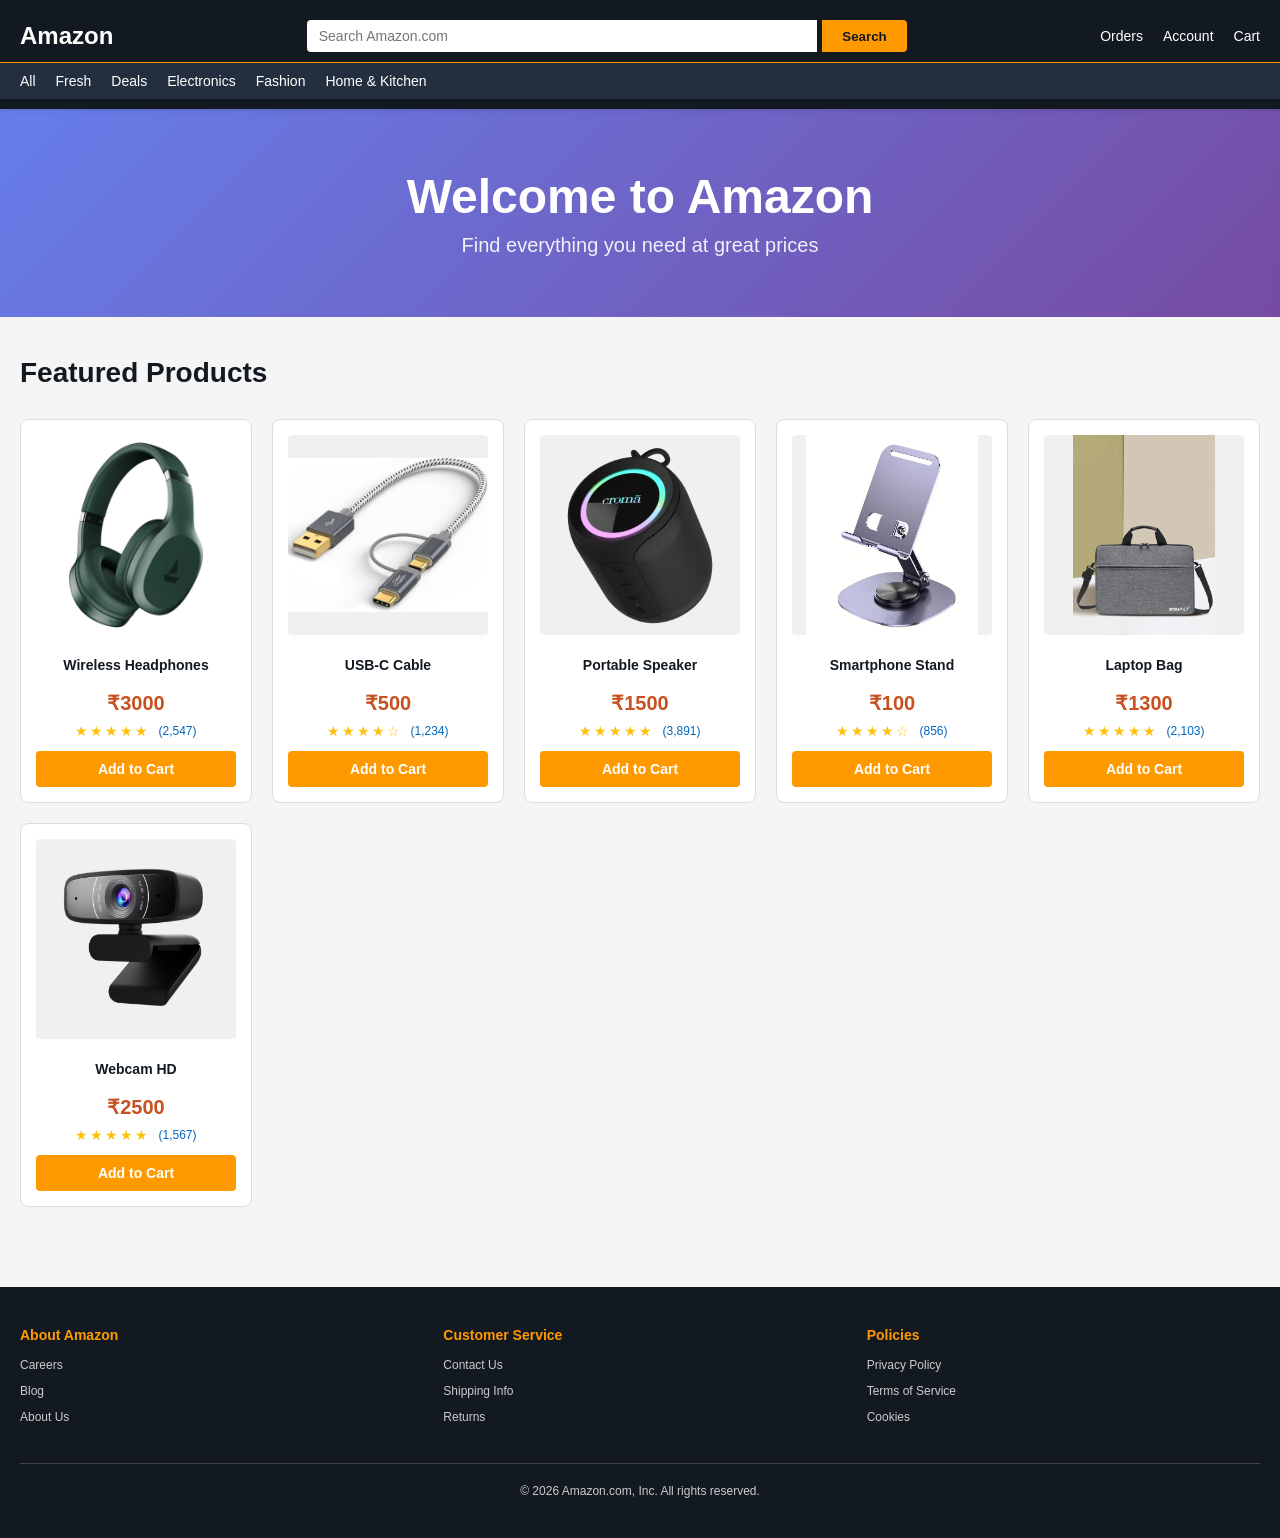
<file: Project/index.html>
<!DOCTYPE html>
<html lang="en">
<head>
    <meta charset="UTF-8">
    <meta name="viewport" content="width=device-width, initial-scale=1.0">
    <title>Amazon.com - Shop Now</title>
    <link rel="stylesheet" href="amazonclone.css">
</head>
<body>
    <!-- Header -->
    <header class="header">
        <div class="header-top">
            <div class="logo">Amazon</div>
            <div class="search-bar">
                <input type="text" placeholder="Search Amazon.com">
                <button class="search-btn">Search</button>
            </div>
            <div class="header-links">
                <a href="#" class="header-link">Orders</a>
                <a href="#" class="header-link">Account</a>
                <a href="#" class="header-link">Cart</a>
            </div>
        </div>
        <nav class="navbar">
            <a href="#" class="nav-link">All</a>
            <a href="#" class="nav-link">Fresh</a>
            <a href="#" class="nav-link">Deals</a>
            <a href="#" class="nav-link">Electronics</a>
            <a href="#" class="nav-link">Fashion</a>
            <a href="#" class="nav-link">Home & Kitchen</a>
        </nav>
    </header>

    <!-- Hero Banner -->
    <section class="hero">
        <div class="hero-content">
            <h1>Welcome to Amazon</h1>
            <p>Find everything you need at great prices</p>
        </div>
    </section>

    <!-- Products Section -->
    <main class="container">
        <h2 class="section-title">Featured Products</h2>
        <div class="products-grid">
            <!-- Product Card 1 -->
            <div class="product-card">
                <div class="product-image" style="background-color: #f0f0f0;">
                    <img src="headphone.jpg" alt="Product">
                </div>
                <h3 class="product-name">Wireless Headphones</h3>
                <p class="product-price">₹3000</p>
                <div class="product-rating">
                    <span class="stars">★★★★★</span>
                    <span class="reviews">(2,547)</span>
                </div>
                <button class="add-to-cart">Add to Cart</button>
            </div>

            <!-- Product Card 2 -->
            <div class="product-card">
                <div class="product-image" style="background-color: #f0f0f0;">
                    <img src="usbc.jpg" alt="Product">
                </div>
                <h3 class="product-name">USB-C Cable</h3>
                <p class="product-price">₹500</p>
                <div class="product-rating">
                    <span class="stars">★★★★☆</span>
                    <span class="reviews">(1,234)</span>
                </div>
                <button class="add-to-cart">Add to Cart</button>
            </div>

            <!-- Product Card 3 -->
            <div class="product-card">
                <div class="product-image" style="background-color: #f0f0f0;">
                    <img src="speaker.jpg" alt="Product">
                </div>
                <h3 class="product-name">Portable Speaker</h3>
                <p class="product-price">₹1500</p>
                <div class="product-rating">
                    <span class="stars">★★★★★</span>
                    <span class="reviews">(3,891)</span>
                </div>
                <button class="add-to-cart">Add to Cart</button>
            </div>

            <!-- Product Card 4 -->
            <div class="product-card">
                <div class="product-image" style="background-color: #f0f0f0;">
                    <img src="mobilestand.jpg" alt="Product">
                </div>
                <h3 class="product-name">Smartphone Stand</h3>
                <p class="product-price">₹100</p>
                <div class="product-rating">
                    <span class="stars">★★★★☆</span>
                    <span class="reviews">(856)</span>
                </div>
                <button class="add-to-cart">Add to Cart</button>
            </div>

            <!-- Product Card 5 -->
            <div class="product-card">
                <div class="product-image" style="background-color: #f0f0f0;">
                    <img src="laptopbag.jpg" alt="Product">
                </div>
                <h3 class="product-name">Laptop Bag</h3>
                <p class="product-price">₹1300</p>
                <div class="product-rating">
                    <span class="stars">★★★★★</span>
                    <span class="reviews">(2,103)</span>
                </div>
                <button class="add-to-cart">Add to Cart</button>
            </div>

            <!-- Product Card 6 -->
            <div class="product-card">
                <div  class="product-image" style="background-color: #f0f0f0;">
                    <img src="webcam.jpg"  alt="Product">
                </div>
                <h3 class="product-name">Webcam HD</h3>
                <p class="product-price">₹2500</p>
                <div class="product-rating">
                    <span class="stars">★★★★★</span>
                    <span class="reviews">(1,567)</span>
                </div>
                <button class="add-to-cart">Add to Cart</button>
            </div>
        </div>
    </main>

    <!-- Footer -->
    <footer class="footer">
        <div class="footer-content">
            <div class="footer-section">
                <h4>About Amazon</h4>
                <ul>
                    <li><a href="#">Careers</a></li>
                    <li><a href="#">Blog</a></li>
                    <li><a href="#">About Us</a></li>
                </ul>
            </div>
            <div class="footer-section">
                <h4>Customer Service</h4>
                <ul>
                    <li><a href="#">Contact Us</a></li>
                    <li><a href="#">Shipping Info</a></li>
                    <li><a href="#">Returns</a></li>
                </ul>
            </div>
            <div class="footer-section">
                <h4>Policies</h4>
                <ul>
                    <li><a href="#">Privacy Policy</a></li>
                    <li><a href="#">Terms of Service</a></li>
                    <li><a href="#">Cookies</a></li>
                </ul>
            </div>
        </div>
        <div class="footer-bottom">
            <p>&copy; 2026 Amazon.com, Inc. All rights reserved.</p>
        </div>
    </footer>
    <script src="amazonclone.js"></script>

</body>
</html>
</file>
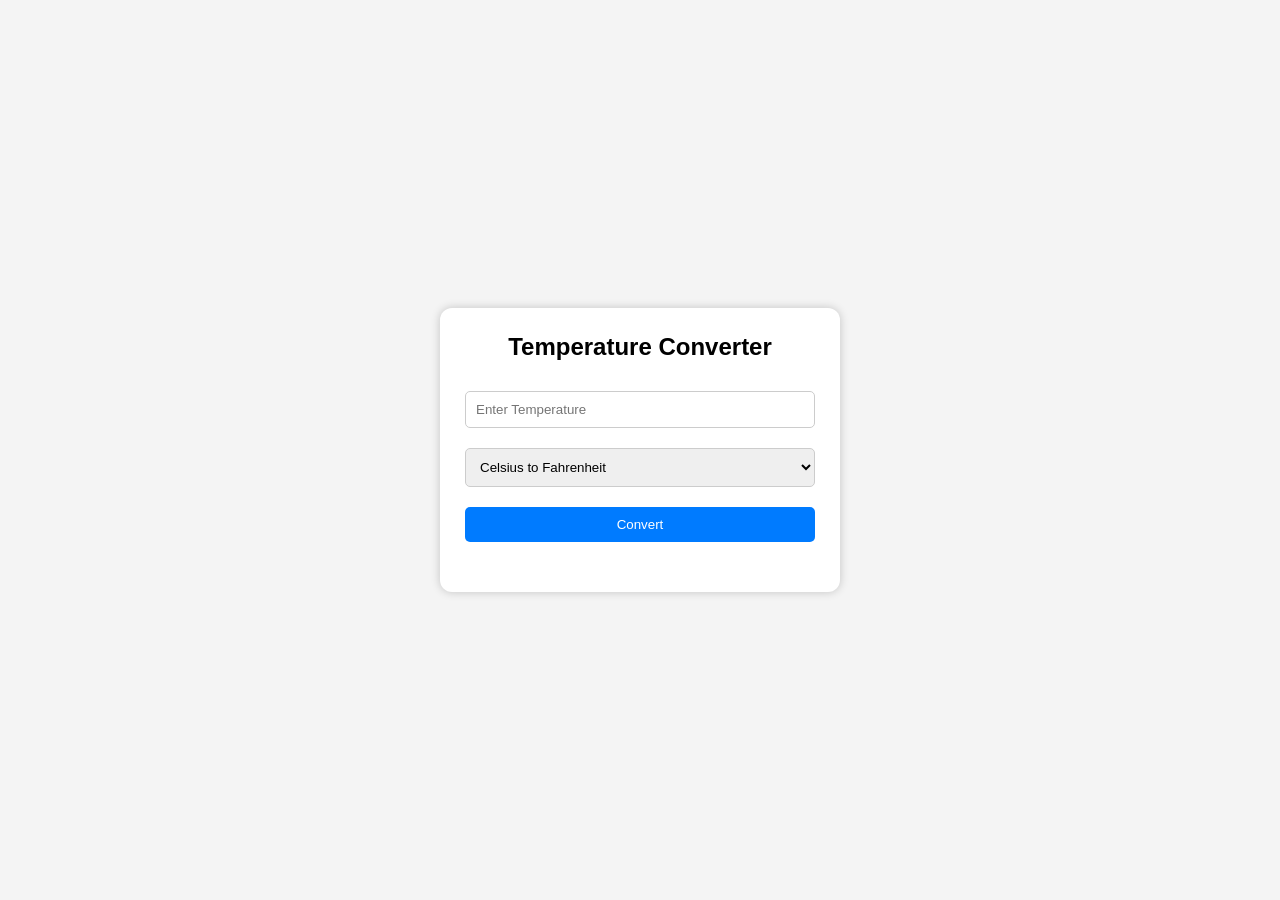
<file: practical sem2/practical sem2/index.html>
<!DOCTYPE html>
<html lang="en">
<head>
<meta charset="UTF-8">
<meta name="viewport" content="width=device-width, initial-scale=1.0">
<title>Temperature Converter</title>

<style>
    *{
        margin:0;
        padding:0;
        box-sizing:border-box;
        font-family: Arial, sans-serif;
    }

    body{
        display:flex;
        justify-content:center;
        align-items:center;
        min-height:100vh;
        background:#f4f4f4;
    }

    .container{
        background:white;
        padding:25px;
        border-radius:12px;
        box-shadow:0 0 10px rgba(0,0,0,0.2);
        width:90%;
        max-width:400px;
        text-align:center;
    }

    h2{
        margin-bottom:20px;
    }

    input, select, button{
        width:100%;
        padding:10px;
        margin:10px 0;
        border:1px solid #ccc;
        border-radius:5px;
    }

    button{
        background:#007BFF;
        color:white;
        border:none;
        cursor:pointer;
    }

    button:hover{
        background:#0056b3;
    }

    #result{
        margin-top:15px;
        font-size:20px;
        font-weight:bold;
    }

    @media(max-width:500px){
        .container{
            padding:15px;
        }
    }
</style>
</head>

<body>

<div class="container">
    <h2>Temperature Converter</h2>

    <input type="number" id="temp" placeholder="Enter Temperature">

    <select id="conversion">
        <option value="CtoF">Celsius to Fahrenheit</option>
        <option value="FtoC">Fahrenheit to Celsius</option>
    </select>

    <button onclick="convertTemp()">Convert</button>

    <div id="result"></div>
</div>

<script>
function convertTemp() {

    let temp = parseFloat(document.getElementById("temp").value);
    let conversion = document.getElementById("conversion").value;
    let result;

    if(isNaN(temp)){
        document.getElementById("result").innerHTML =
        "Please enter a valid number";
        return;
    }

    if(conversion === "CtoF"){
        result = (temp * 9/5) + 32;
        document.getElementById("result").innerHTML =
        temp + " °C = " + result.toFixed(2) + " °F";
    }
    else{
        result = (temp - 32) * 5/9;
        document.getElementById("result").innerHTML =
        temp + " °F = " + result.toFixed(2) + " °C";
    }
}
</script>

</body>
</html>
</file>
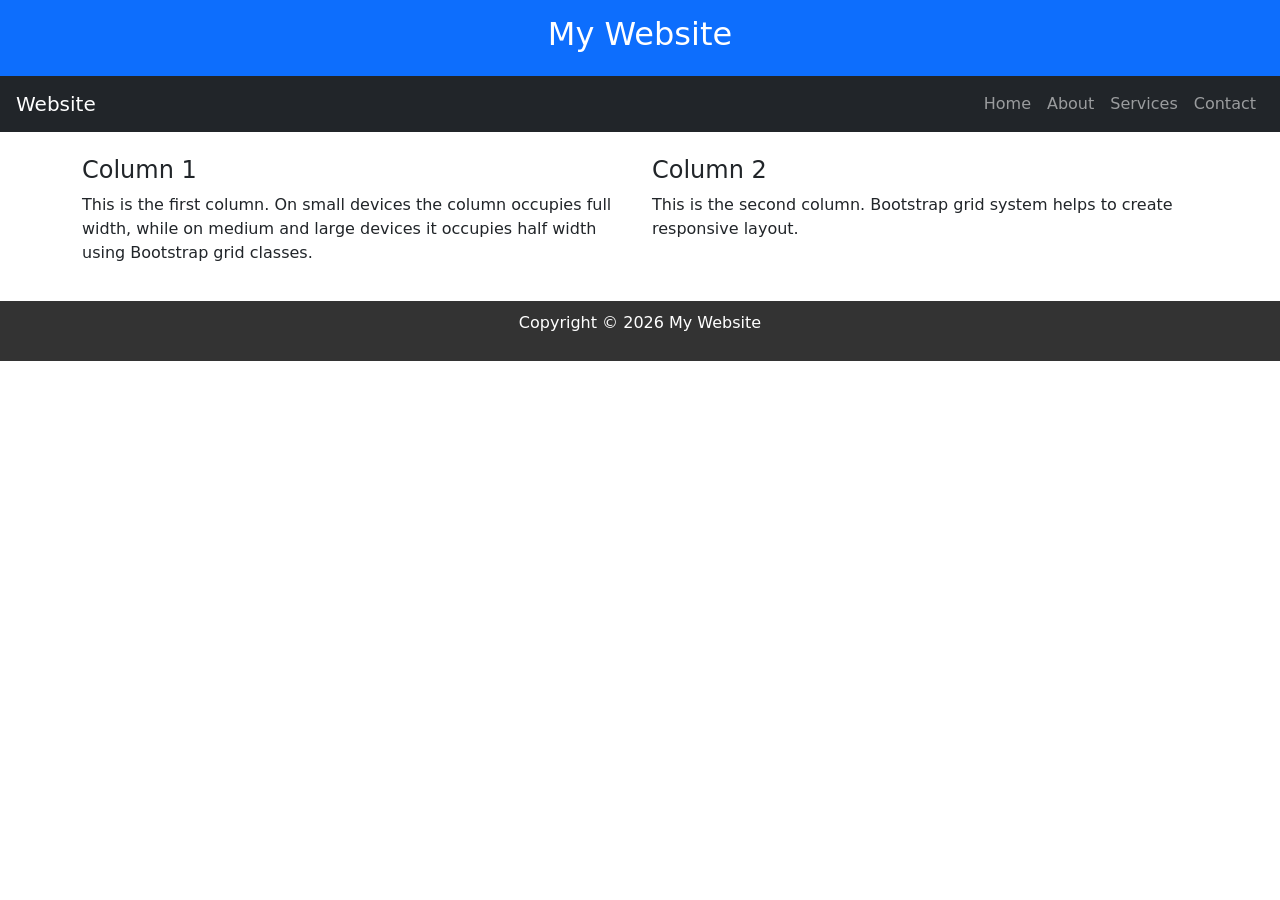
<file: js/exp1.html>
<!DOCTYPE html>
<html>
<head>
<title>Responsive Web Page using Bootstrap Grid</title>
<meta name="viewport" content="width=device-width, initial-scale=1">
<!-- Bootstrap CSS -->
<link rel="stylesheet" href="https://cdn.jsdelivr.net/npm/bootstrap@5.3.2/dist/css/bootstrap.min.css">
<style>
header{
background-color:#0d6efd;
color:white;
text-align:center;
padding:15px;
}

footer{
background-color:#333;
color:white;
text-align:center;
padding:10px;
margin-top:20px;
}
</style>
</head>
<body>
<!-- Header -->
<header>
<h2>My Website</h2>
</header>
<!-- Navigation -->
<nav class="navbar navbar-dark bg-dark navbar-expand-lg">
<a class="navbar-brand ms-3" href="#">Website</a>
<ul class="navbar-nav ms-auto me-3">
<li class="nav-item">
<a class="nav-link" href="#">Home</a>
</li>

<li class="nav-item">
<a class="nav-link" href="#">About</a>
</li>
<li class="nav-item">
<a class="nav-link" href="#">Services</a>
</li>
<li class="nav-item">
<a class="nav-link" href="#">Contact</a>
</li>
</ul>
</nav>
<!-- Content -->
<div class="container mt-4">
<div class="row">
<div class="col-md-6 col-sm-12">
<h4>Column 1</h4>
<p>
This is the first column.
On small devices the column occupies full width, while on medium and large devices it occupies half width using Bootstrap grid classes. </p>
</div>
<div class="col-md-6 col-sm-12">
<h4>Column 2</h4>
<p>
This is the second column.
Bootstrap grid system helps to create responsive layout.
</p>
</div>
</div>
</div>
<!-- Footer -->
<footer>
<p>Copyright © 2026 My Website</p>
</footer>
</body>
</html>
</file>
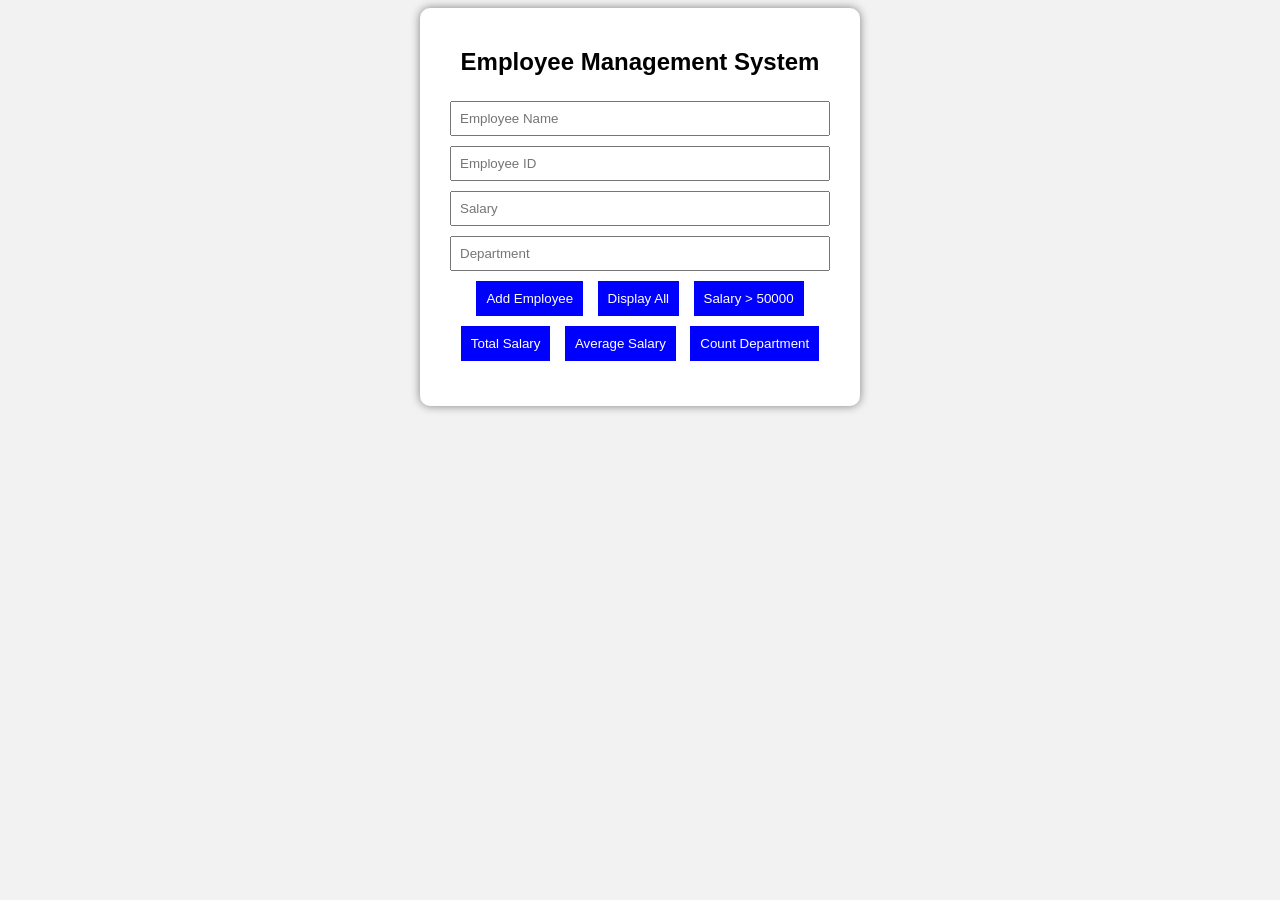
<file: js/exp5.html>
<!DOCTYPE html>
<html>
<head>
<title>Employee Management</title>
<style>
body{
font-family: Arial;
background:#f2f2f2;
text-align:center;
}
.container{
width:400px;
margin:auto;
background:white;
padding:20px;
border-radius:10px;
box-shadow:0px 0px 10px gray;
}
input{
width:90%;
padding:8px;
margin:5px;
}
button{
padding:10px;
margin:5px;
background:blue;
color:white;
border:none;
cursor:pointer;
}
#result{
margin-top:20px;
text-align:left;
}
</style>
</head>
<body>
<div class="container">
<h2>Employee Management System</h2>
<input type="text" id="name" placeholder="Employee Name">
<input type="text" id="id" placeholder="Employee ID">
<input type="number" id="salary" placeholder="Salary">
<input type="text" id="dept" placeholder="Department">
<br>
<button onclick="addEmployee()">Add Employee</button>
<button onclick="displayEmployees()">Display All</button>
<button onclick="filterSalary()">Salary > 50000</button>
<button onclick="totalSalary()">Total Salary</button>
<button onclick="averageSalary()">Average Salary</button>
<button onclick="countDepartment()">Count Department</button>
<div id="result"></div>

</div>
<script>
let employees = [];
function addEmployee(){
let name=document.getElementById("name").value;
let id=document.getElementById("id").value;
let salary=parseInt(document.getElementById("salary").value);
let dept=document.getElementById("dept").value;
let emp={
name:name,
id:id,
salary:salary,
department:dept
};
employees.push(emp);
alert("Employee Added");
}
function displayEmployees(){
let output="";
for(let emp of employees){
output+=emp.name+" | "+emp.id+" | "+emp.salary+" | "+emp.department+"<br>";
}
document.getElementById("result").innerHTML=output;
}
function filterSalary(){
let filtered=employees.filter(e=>e.salary>50000);

let output="";
for(let emp of filtered){
output+=emp.name+" | "+emp.salary+"<br>";
}
document.getElementById("result").innerHTML=output;
}
function totalSalary(){
let total=0;
for(let emp of employees){
total+=emp.salary;
}
document.getElementById("result").innerHTML="Total Salary = "+total;
}
function averageSalary(){
let total=0;
for(let emp of employees){
total+=emp.salary;
}
let avg=total/employees.length;
document.getElementById("result").innerHTML="Average Salary = "+avg;
}
function countDepartment(){
let dept=prompt("Enter Department Name");
let count=0;
for(let emp of employees){
if(emp.department==dept){
count++;
}
}
document.getElementById("result").innerHTML="Employees in "+dept+" = "+count;
}
</script>
</body>
</html>
</file>
<file: Project/amazonclone.css>
* {
    margin: 0;
    padding: 0;
    box-sizing: border-box;
}

body {
    font-family: -apple-system, BlinkMacSystemFont, 'Segoe UI', Roboto, 'Helvetica Neue', Arial, sans-serif;
    color: #333;
    background-color: #f5f5f5;
}

/* Header Styles */
.header {
    background-color: #131921;
    padding: 10px 0;
    position: sticky;
    top: 0;
    z-index: 100;
    box-shadow: 0 2px 4px rgba(0, 0, 0, 0.1);
}

.header-top {
    display: flex;
    align-items: center;
    justify-content: space-between;
    padding: 10px 20px;
    gap: 20px;
}

.logo {
    color: white;
    font-size: 24px;
    font-weight: bold;
    cursor: pointer;
    margin-right: 20px;
}

.search-bar {
    flex: 1;
    max-width: 600px;
    display: flex;
    gap: 5px;
}

.search-bar input {
    flex: 1;
    padding: 8px 12px;
    border: none;
    border-radius: 4px 0 0 4px;
    font-size: 14px;
}

.search-btn {
    padding: 8px 20px;
    background-color: #ff9900;
    color: #131921;
    border: none;
    border-radius: 0 4px 4px 0;
    cursor: pointer;
    font-weight: bold;
    transition: background-color 0.3s ease;
}

.search-btn:hover {
    background-color: #ffb84d;
}

.header-links {
    display: flex;
    gap: 20px;
    margin-left: 20px;
}

.header-link {
    color: white;
    text-decoration: none;
    font-size: 14px;
    transition: color 0.3s ease;
}

.header-link:hover {
    color: #ff9900;
}

/* Navbar */
.navbar {
    display: flex;
    gap: 20px;
    padding: 10px 20px;
    background-color: #232f3e;
    border-top: 1px solid #ff9900;
}

.nav-link {
    color: white;
    text-decoration: none;
    font-size: 14px;
    transition: color 0.3s ease;
}

.nav-link:hover {
    color: #ff9900;
}

/* Hero Section */
.hero {
    background: linear-gradient(135deg, #667eea 0%, #764ba2 100%);
    padding: 60px 20px;
    text-align: center;
    color: white;
}

.hero-content h1 {
    font-size: 48px;
    margin-bottom: 10px;
}

.hero-content p {
    font-size: 20px;
    opacity: 0.9;
}

/* Main Container */
.container {
    max-width: 1400px;
    margin: 0 auto;
    padding: 40px 20px;
}

.section-title {
    font-size: 28px;
    margin-bottom: 30px;
    color: #131921;
}

/* Products Grid */
.products-grid {
    display: grid;
    grid-template-columns: repeat(auto-fill, minmax(200px, 1fr));
    gap: 20px;
    margin-bottom: 40px;
}

/* Product Card */
.product-card {
    background: white;
    border: 1px solid #ddd;
    border-radius: 8px;
    padding: 15px;
    text-align: center;
    transition: transform 0.3s ease, box-shadow 0.3s ease;
    cursor: pointer;
}

.product-card:hover {
    transform: translateY(-5px);
    box-shadow: 0 8px 16px rgba(0, 0, 0, 0.15);
}

.product-image {
    width: 100%;
    height: 200px;
    display: flex;
    align-items: center;
    justify-content: center;
    border-radius: 4px;
    margin-bottom: 12px;
    background-color: #f0f0f0;
}

.product-image img {
    width: 100%;
    height: 100%;
    object-fit: contain;
}

.product-name {
    font-size: 14px;
    font-weight: 600;
    color: #131921;
    margin-bottom: 8px;
    height: 36px;
    display: flex;
    align-items: center;
    justify-content: center;
}

.product-price {
    font-size: 20px;
    font-weight: bold;
    color: #C7511F;
    margin-bottom: 8px;
}

.product-rating {
    display: flex;
    align-items: center;
    justify-content: center;
    gap: 8px;
    margin-bottom: 12px;
    font-size: 12px;
    color: #666;
}

.stars {
    color: #FFC107;
    font-size: 14px;
    letter-spacing: 2px;
}

.reviews {
    color: #0066c0;
}

.add-to-cart {
    width: 100%;
    padding: 10px;
    background-color: #ff9900;
    color: white;
    border: none;
    border-radius: 4px;
    font-size: 14px;
    font-weight: bold;
    cursor: pointer;
    transition: background-color 0.3s ease;
}

.add-to-cart:hover {
    background-color: #ffb84d;
}

/* Footer */
.footer {
    background-color: #131921;
    color: white;
    padding: 40px 20px;
}

.footer-content {
    max-width: 1400px;
    margin: 0 auto;
    display: grid;
    grid-template-columns: repeat(auto-fit, minmax(200px, 1fr));
    gap: 30px;
    margin-bottom: 30px;
}

.footer-section h4 {
    font-size: 14px;
    font-weight: bold;
    margin-bottom: 12px;
    color: #ff9900;
}

.footer-section ul {
    list-style: none;
}

.footer-section li {
    margin-bottom: 8px;
}

.footer-section a {
    color: #ccc;
    text-decoration: none;
    font-size: 12px;
    transition: color 0.3s ease;
}

.footer-section a:hover {
    color: #ff9900;
}

.footer-bottom {
    text-align: center;
    padding-top: 20px;
    border-top: 1px solid #444;
    color: #ccc;
    font-size: 12px;
}

/* Responsive Design */
@media (max-width: 768px) {
    .header-top {
        flex-direction: column;
        align-items: stretch;
    }

    .search-bar {
        max-width: 100%;
    }

    .header-links {
        gap: 10px;
    }

    .hero-content h1 {
        font-size: 32px;
    }

    .products-grid {
        grid-template-columns: repeat(auto-fill, minmax(150px, 1fr));
        gap: 15px;
    }

    .navbar {
        flex-wrap: wrap;
        gap: 10px;
    }
}

@media (max-width: 480px) {
    .products-grid {
        grid-template-columns: repeat(2, 1fr);
    }

    .header-links {
        flex-direction: column;
        gap: 5px;
    }

    .hero-content h1 {
        font-size: 24px;
    }
}
</file>
